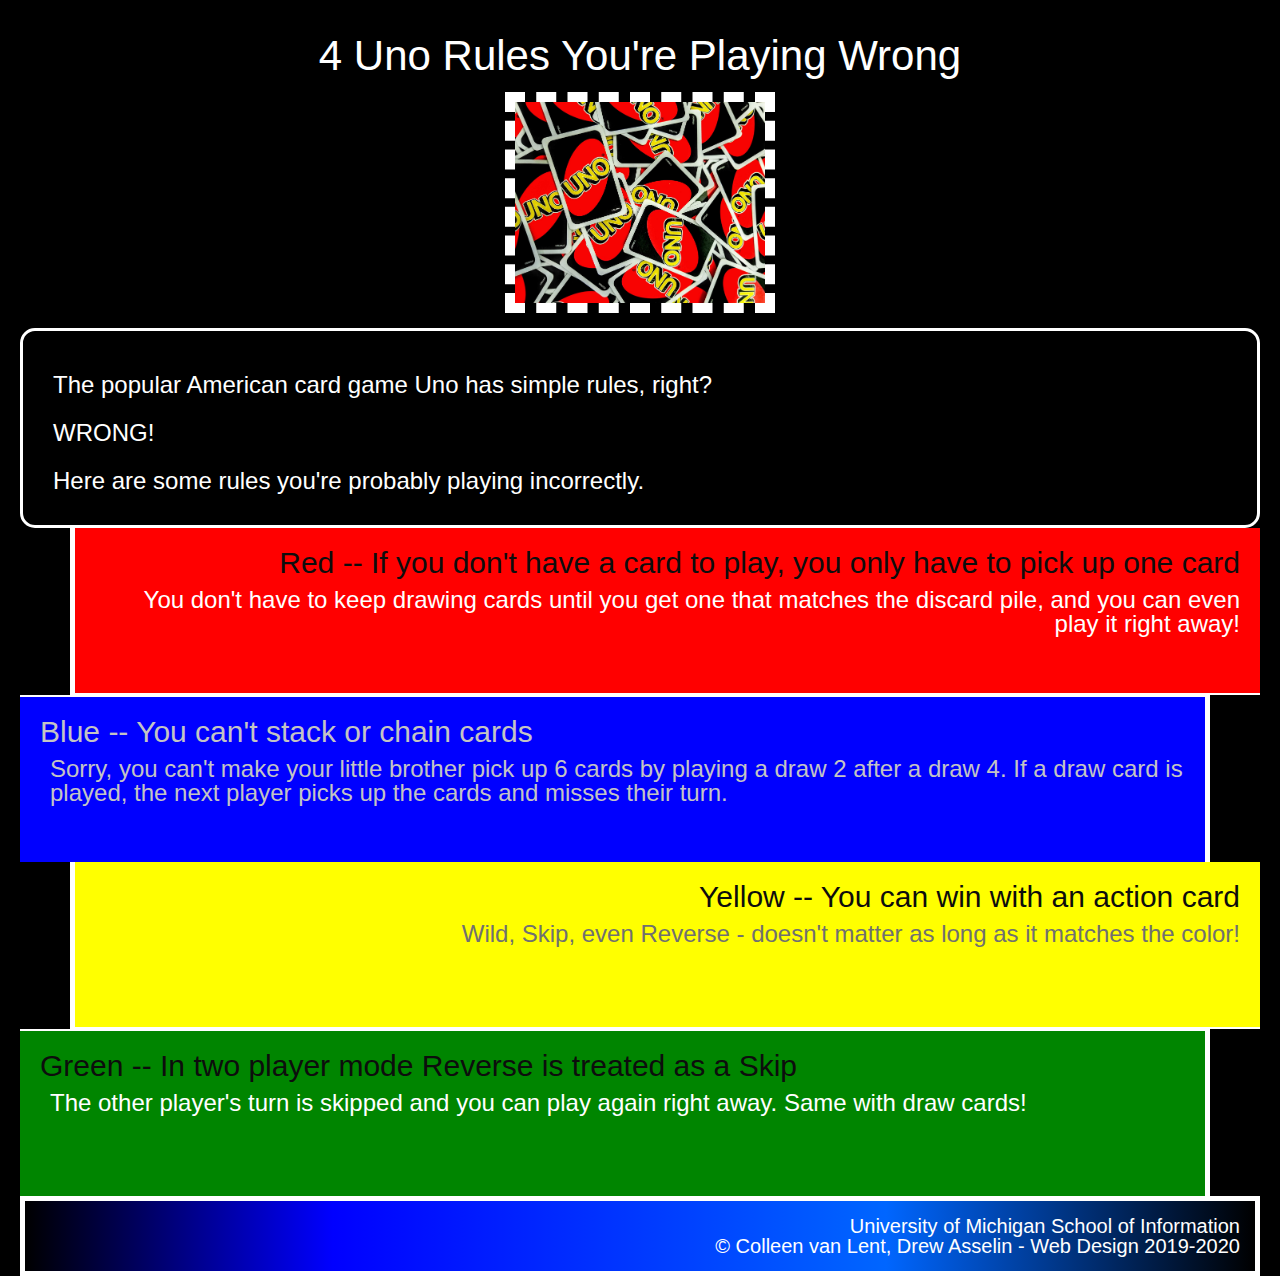
<file: index.html>
<!DOCTYPE html>
<html lang="en">
<head>
  <meta charset="UTF-8">
  <meta name="viewport" content="width=device-width, initial-scale=1.0">
 <title>4 Uno Rules You're Playing Wrong</title>	
 <link rel="stylesheet" href="css/html5reset.css">
 <link rel="stylesheet" href="css/style.css">
 <link rel="icon" href="images/favicon.ico">
</head>	
<body>	
  <main>	
    <h1>4 Uno Rules You're Playing Wrong</h1>	
    <img src="images/uno-cards.jpg" width= "150" alt="uno cards">	
    <div class="introduction">	
      <p>The popular American card game Uno has simple rules, right?<br> WRONG!<br> 
        
        Here are some rules you're probably playing incorrectly.</p>	
    </div>	
    <div class="red">	
      <h2>Red -- If you don't have a card to play, you only have to pick up one card</h2>	
      <p>You don't have to keep drawing cards until you get one that matches the discard pile, and you can even play it right away!</p>	
    </div>	
    <div class="blue">	
      <h2>Blue -- You can't stack or chain cards</h2>	
      <p>Sorry, you can't make your little brother pick up 6 cards by playing a draw 2 after a draw 4. If a draw card is played, the next player picks up the cards and misses their turn.</p>	
    </div>	
    <div class="yellow">	
      <h2>Yellow --  You can win with an action card</h2>	
      <p>Wild, Skip, even Reverse - doesn't matter as long as it matches the color!</p>	
    </div>	
    <div class="green">	
      <h2>Green -- In two player mode Reverse is treated as a Skip</h2>	
      <p>The other player's turn is skipped and you can play again right away. Same with draw cards!</p>	
    </div>	
  </main>	
  <footer>	
    <p>University of Michigan School of Information<br>	
      &copy; Colleen van Lent, Drew Asselin - Web Design 2019-2020</p>	
  </footer>	
</body>	
</html>
</file>
<file: css/style.css>
body {
    font-family: Arial, Verdana;
    background-color: #000000;
    color: #FFFFFF;
    margin: 20px 20px 0;
}
h1 {
    text-align: center;
    font-size: 42px;
    padding: 15px;
}
h2 {
    font-size: 30px;
    color: #0D0D0D;
}
p {
    font-size: 24px;
    padding-top: 10px;
    padding-left: 10px;
}
img {
    width: 250px;
    display: block;
    margin: 0 auto;
    border: 10px dashed #FFFFFF
}
div {
    min-height: 125px;
    padding: 20px;
    border: 3px solid #FFFFFF;
}
.introduction {
    border-radius: 15px;
    margin-top: 15px;
    line-height: 2;
}
.red {
    background-color: #FF0000;
    text-align: right;
    margin-left: 50px;
    border-bottom: 2px solid #FFFFFF;
    border-left: 5px solid #FFFFFF;
    border-top: none;
    border-right: none;
}
.blue {
    background-color: #0000FF;
    text-align: left;
    margin-right: 50px;
    border-top: 2px solid #FFFFFF;
    border-right: 5px solid #FFFFFF;
    border-bottom: none;
    border-left: none;
}
.blue h2,
.blue p {
    color: #C4C4C4;
}
.yellow {
    background-color: #FFFF00;
    text-align: right;
    margin-left: 50px;
    border-bottom: 2px solid #FFFFFF;
    border-left: 5px solid #FFFFFF;
    border-top: none;
    border-right: none;
}
.yellow p {
    color: #707070;
}
.green {
    background-color: #008500;
    text-align: left;
    margin-right: 50px;
    border-top: 2px solid #FFFFFF;
    border-right: 5px solid #FFFFFF;
    border-bottom: none;
    border-left: none;
}
footer {
    background-image: linear-gradient(to right, #000000 0%, #0000ff 25%, #0066ff 70%, #000000 100%);
    border: 5px solid #FFFFFF
}
footer p {
    font-size: 20px;
    text-align: right;
    padding-top: 15px;
    padding-right: 15px;
    padding-bottom: 15px;
    padding-left: 0;
}
</file>
